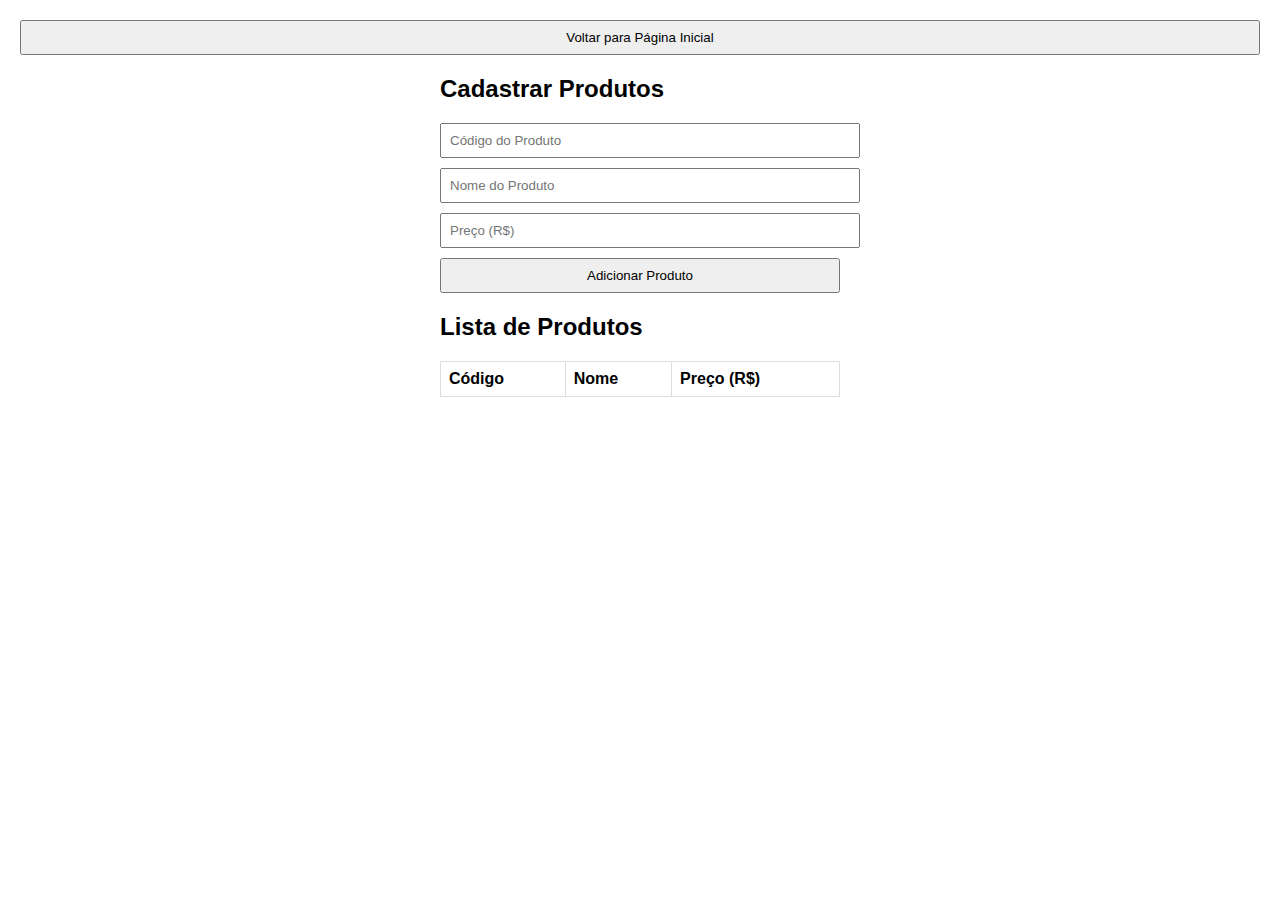
<file: CadastroProdutos/index.html>
<!DOCTYPE html>
<html lang="pt-br">
<head>
    <meta charset="UTF-8">
    <meta name="viewport" content="width=device-width, initial-scale=1.0">
    <title>Simulador PDV</title>
    <link rel="stylesheet" href="style.css">
</head>
<body>
    <button onclick="window.location.href='../PaginaInicial/index.html'">Voltar para Página Inicial</button>
    <div class="container">
        <h2>Cadastrar Produtos</h2>
        <input type="text" id="codigo" placeholder="Código do Produto">
        <input type="text" id="nome" placeholder="Nome do Produto">
        <input type="number" id="preco" placeholder="Preço (R$)">
        <button onclick="adicionarProduto()">Adicionar Produto</button>

        <h2>Lista de Produtos</h2>
        <table>
            <thead>
                <tr>
                    <th>Código</th>
                    <th>Nome</th>
                    <th>Preço (R$)</th>
                </tr>
            </thead>
            <tbody id="lista-produtos"></tbody>
        </table>
    </div>
    <script src="script.js"></script>
</body>
</html>
</file>
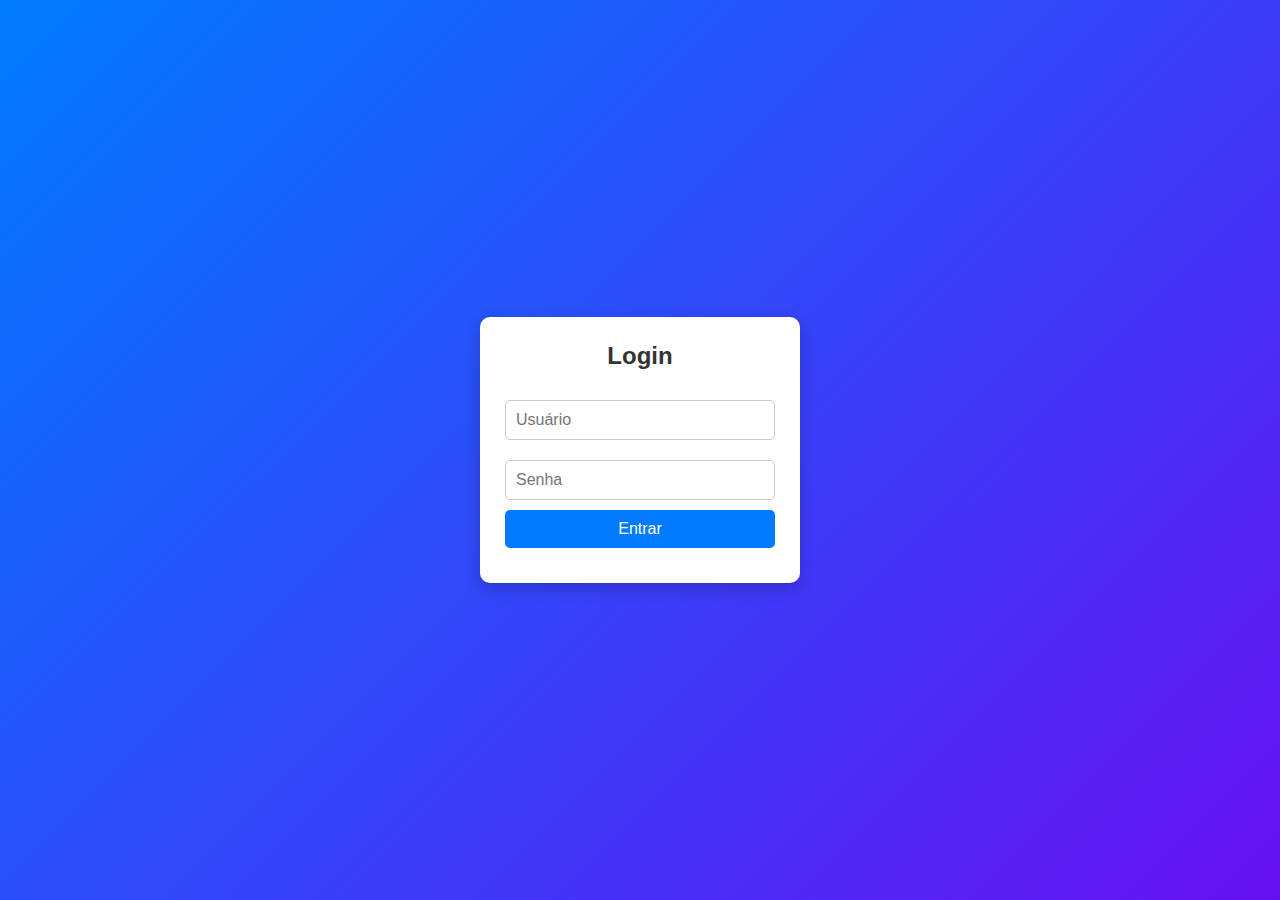
<file: PaginaInicial/index.html>
<!DOCTYPE html>
<html lang="pt-BR">
<head>
    <meta charset="UTF-8">
    <meta name="viewport" content="width=device-width, initial-scale=1.0">
    <title>Lista de Produtos</title>
    <link rel="stylesheet" href="style.css">
</head>
<body>
    <div class="bottonTop"><button onclick="window.location.href='../CadastroProdutos/index.html'">Ir para Cadastro de Produtos</button><button onclick="window.location.href='../VendasDoDia/index.html'">Ir para Vendas do Dia</button><button id="btn-sair" onclick="logout()">Sair</button></div>
    <h1>Adicionar Produtos à Lista</h1>
    <form id="buscar-produto-form">
        <label for="codigo">Código do Produto:</label>
        <input type="text" id="codigo" list="lista-codigos" placeholder="Digite o código do produto">
<datalist id="lista-codigos"></datalist>

        <button type="button" onclick="adicionarProdutoLista()">Adicionar à Lista</button>
    </form>
    <h3>Lista de Produtos</h3>
    <table>
        <thead>
            <tr>
                <th>Código</th>
                <th>Nome</th>
                <th>Preço</th>
                <th>Quantidade</th>
                <th>Ação</th>
            </tr>
        </thead>
        <tbody id="lista-produtos">
        </tbody>
    </table>
    <h3>Preço Total: R$ <span id="preco-total">0.00</span>
        <h3>Pagamento</h3>
    <form>
    <label for="dinheiro">Dinheiro Recebido:</label>
    <input type="number" id="dinheiro" placeholder="Digite o valor recebido">
    <button type="button" onclick="calcularTroco()">Calcular Troco</button>
    </form>
    <h3>Troco: R$ <span id="troco">0.00</span></h3>

    <button onclick="concluirVenda()">Concluir Venda</button>

    
    
    <script src="script.js">
    if (!sessionStorage.getItem('usuarioLogado')) {
        window.location.href = "../login.html"; // Volta para o login se não estiver autenticado
    }
    </script>
</body>
</html>
</file>
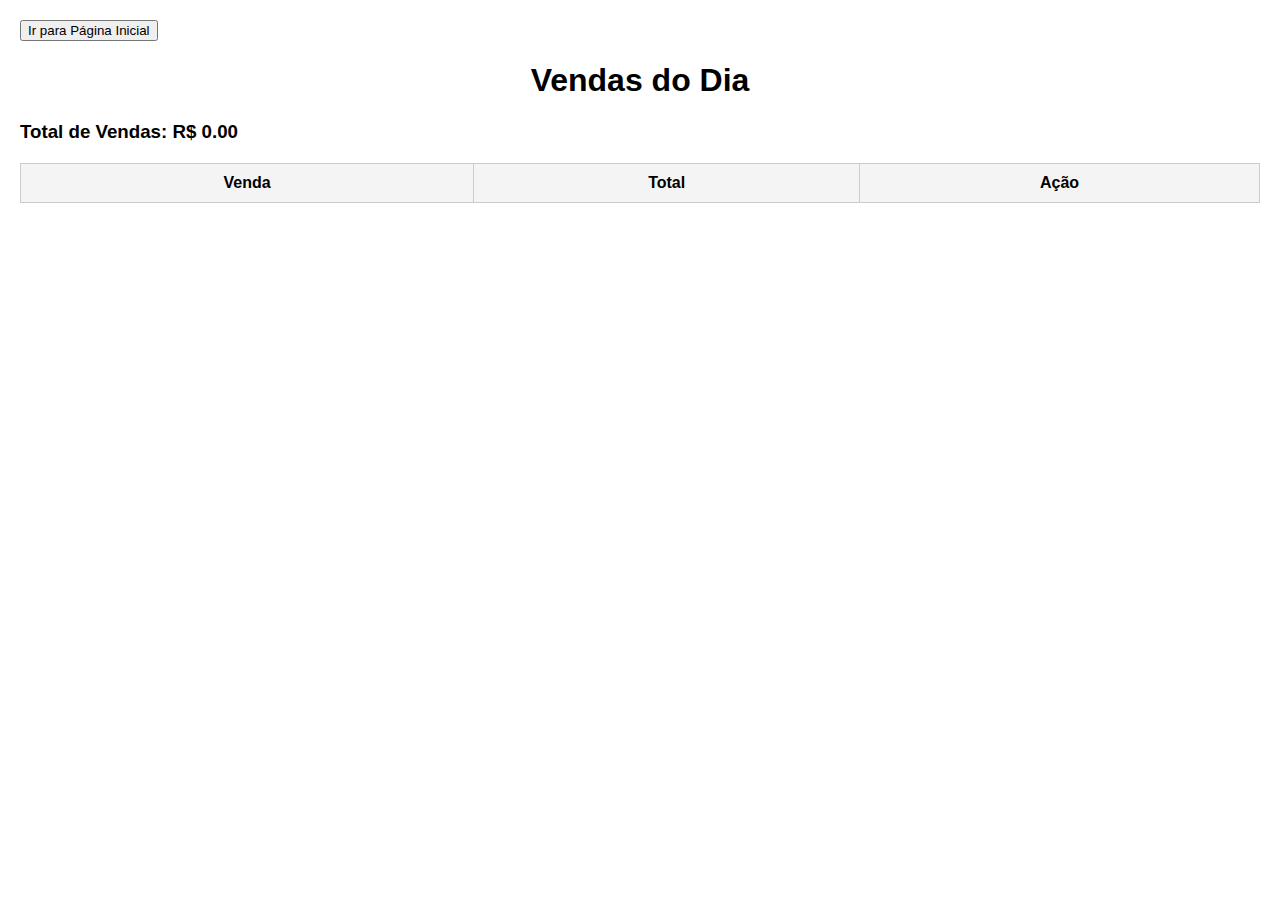
<file: VendasDoDia/index.html>
<!DOCTYPE html>
<html lang="pt-BR">
<head>
    <meta charset="UTF-8">
    <meta name="viewport" content="width=device-width, initial-scale=1.0">
    <title>Vendas do Dia</title>
    <link rel="stylesheet" href="style.css">
</head>
<body>
    <button onclick="window.location.href='../PaginaInicial/index.html'">Ir para Página Inicial</button>
    <h1>Vendas do Dia</h1>
    <h3>Total de Vendas: R$ <span id="total-vendas">0.00</span></h3>
    <table>
        <thead>
            <tr>
                <th>Venda</th>
                <th>Total</th>
                <th>Ação</th>
            </tr>
        </thead>
        <tbody id="tabela-vendas"></tbody>
    </table>
    <script src="script.js"></script>
</body>
</html>
</file>
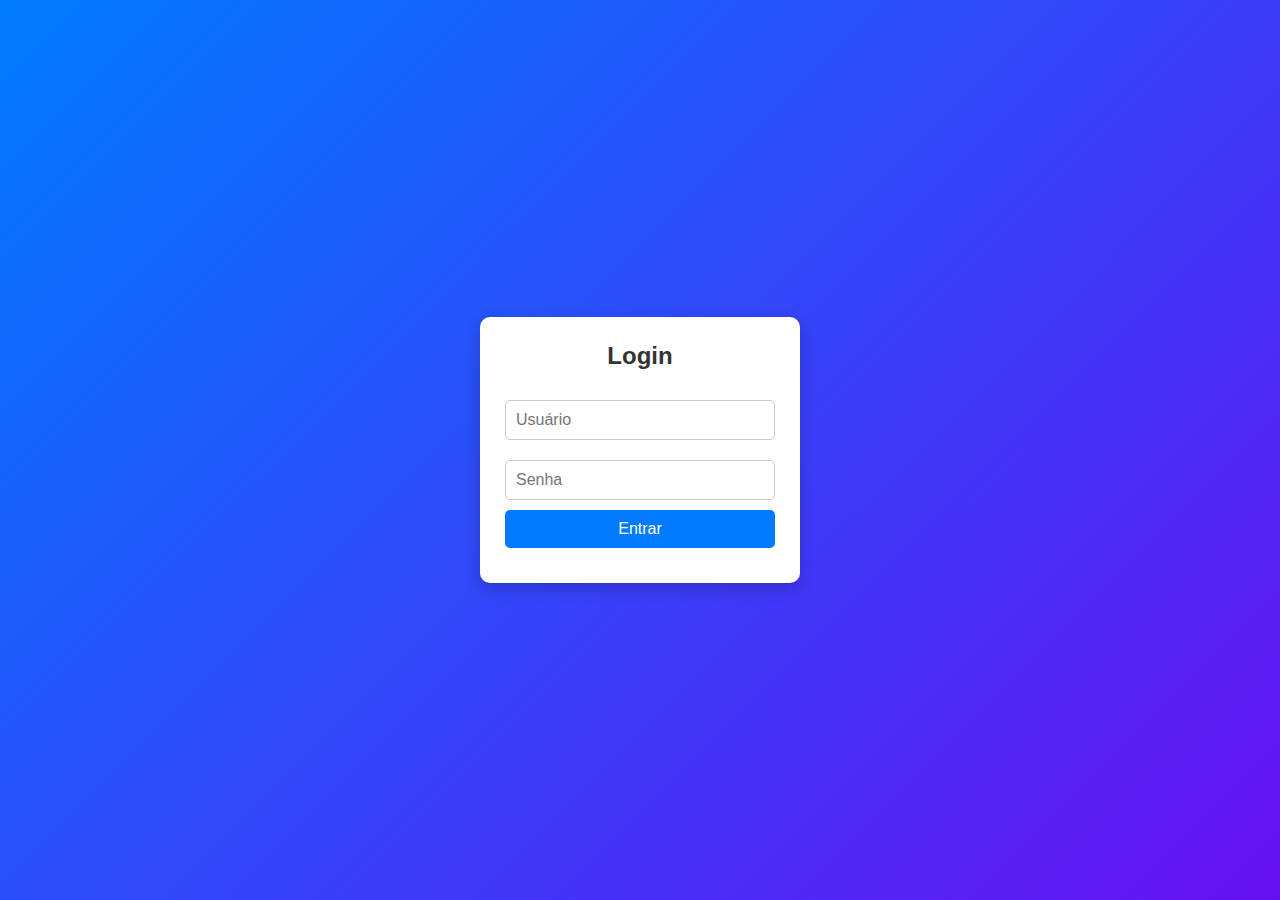
<file: login.html>
<!DOCTYPE html>
<html lang="pt-BR">
<head>
    <meta charset="UTF-8">
    <meta name="viewport" content="width=device-width, initial-scale=1.0">
    <title>Login</title>
    <style>
        /* Estilização geral */
* {
    margin: 0;
    padding: 0;
    box-sizing: border-box;
    font-family: Arial, sans-serif;
}

/* Fundo da tela */
body {
    display: flex;
    justify-content: center;
    align-items: center;
    height: 100vh;
    background: linear-gradient(135deg, #007bff, #6610f2);
}

/* Container do login */
.login-container {
    background: white;
    padding: 25px;
    border-radius: 10px;
    box-shadow: 0px 5px 15px rgba(0, 0, 0, 0.2);
    text-align: center;
    width: 320px;
}

/* Título */
h2 {
    margin-bottom: 20px;
    color: #333;
}

/* Inputs */
input {
    width: 100%;
    padding: 10px;
    margin: 10px 0;
    border: 1px solid #ccc;
    border-radius: 5px;
    font-size: 16px;
    outline: none;
    transition: 0.3s;
}

input:focus {
    border-color: #007bff;
    box-shadow: 0px 0px 5px rgba(0, 123, 255, 0.5);
}

/* Botão */
button {
    width: 100%;
    padding: 10px;
    border: none;
    background: #007bff;
    color: white;
    font-size: 16px;
    border-radius: 5px;
    cursor: pointer;
    transition: 0.3s;
}

button:hover {
    background: #0056b3;
}

/* Mensagem de erro */
#mensagem {
    color: red;
    font-size: 14px;
    margin-top: 10px;
}

    </style>
</head>
<body>
    <div class="login-container">
        <h2>Login</h2>
        <input type="text" id="usuario" placeholder="Usuário">
        <input type="password" id="senha" placeholder="Senha">
        <button onclick="verificarLogin()">Entrar</button>
        <p id="mensagem"></p>
    </div>

    <script src="script.js"></script>
</body>
</html>
</file>
<file: CadastroProdutos/style.css>
body{
    font-family: Arial, sans-serif;
    margin: 20px;
}
.container{
    max-width: 400px;
    margin: auto;
}
input, button{
    display: block;
    margin: 10px 0;
    padding: 8px;
    width: 100%;
}
table{
    width: 100%;
    border-collapse: collapse;
    margin-top: 20px;
}
th, td{
    border: 1px solid #ddd;
    padding: 8px;
    text-align: left;
}
</file>
<file: PaginaInicial/style.css>
* {
    margin: 0;
    padding: 0;
    box-sizing: border-box;
    font-family: Arial, sans-serif;
}


body {
    background-color: #f4f4f4;
    display: flex;
    flex-direction: column;
    align-items: center;
    padding: 20px;
}

h1 {
    margin-bottom: 20px;
    color: #333;
}

.button-container {
    display: flex;
    justify-content: center;
    gap: 15px;
    margin-bottom: 20px;
    flex-wrap: wrap;
}

.button-container button,
button {
    padding: 12px 20px;
    background-color: #007bff;
    color: white;
    border: none;
    border-radius: 5px;
    cursor: pointer;
    font-size: 16px;
    transition: background 0.3s ease-in-out;
}

button:hover {
    background-color: #0056b3;
}

form {
    background: white;
    padding: 20px;
    border-radius: 8px;
    box-shadow: 0px 0px 10px rgba(0, 0, 0, 0.1);
    margin-bottom: 20px;
    width: 50vw;
    max-width: 50vw;
    display: flex;
    flex-direction: column;
    gap: 15px;
}

label {
    font-weight: bold;
    color: #333;
}

input {
    padding: 10px;
    border: 1px solid #ccc;
    border-radius: 5px;
    font-size: 16px;
}

.table-container {
    width: 50vw;
    max-width: 50vw;
    overflow-x: auto;
}

table {
    width: 50vw;
    border-collapse: collapse;
    background: white;
    box-shadow: 0px 0px 10px rgba(0, 0, 0, 0.1);
    border-radius: 5px;
    overflow: hidden;
}

th, td {
    padding: 12px;
    border: 1px solid #ddd;
    text-align: left;
}

th {
    background-color: #007bff;
    color: white;
}

.payment-container {
    background: white;
    padding: 20px;
    border-radius: 8px;
    box-shadow: 0px 0px 10px rgba(0, 0, 0, 0.1);
    margin-top: 20px;
    width: 50vw;
    max-width: 50vw;
    text-align: center;
}

h3 {
    margin-top: 10px;
    font-size: 18px;
    color: #333;
}

#preco-total, #troco {
    font-weight: bold;
    color: #28a745;
}

@media (max-width: 768px) {
    .button-container {
        flex-direction: column;
        align-items: center;
    }

    form,
    .payment-container {
        width: 90%;
    }
}
.bottonTop button{
    margin: 0 20px 10px 20px;
}
.bottonTop button:nth-child(3){
    background-color: red;
}
</file>
<file: VendasDoDia/style.css>
body {
    font-family: Arial, sans-serif;
    margin: 20px;
    padding: 0;
}

h1 {
    text-align: center;
}

table {
    width: 100%;
    border-collapse: collapse;
    margin-top: 20px;
}

th, td {
    border: 1px solid #ccc;
    padding: 10px;
    text-align: center;
}

th {
    background-color: #f4f4f4;
}
</file>
